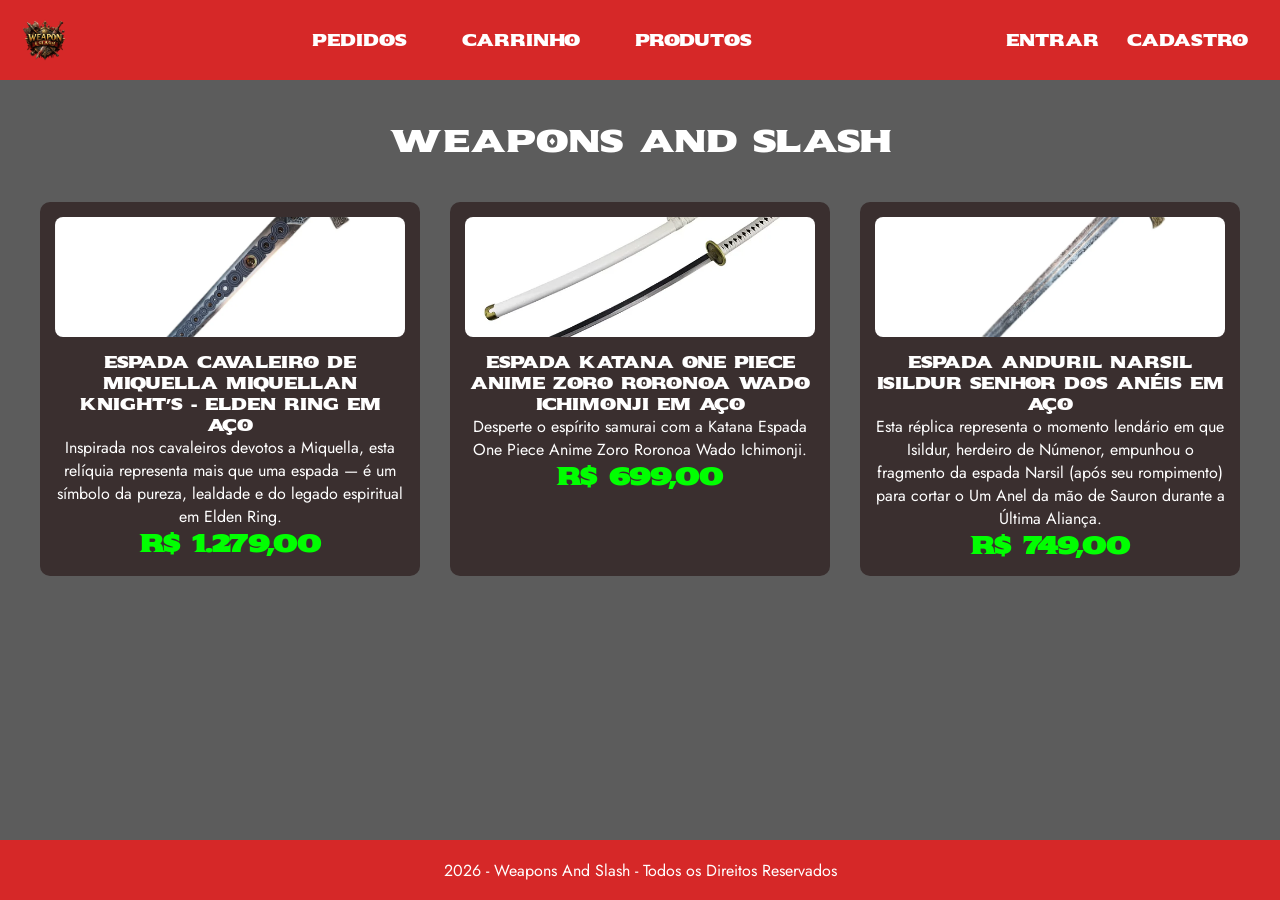
<file: index.html>
<!DOCTYPE html>
<html lang="pt-br">

<head>
    <meta charset="UTF-8">
    <meta name="viewport" content="width=device-width, initial-scale=1.0">
    <title>Weapon And Slash</title>
    <link rel="stylesheet" href="style.css">
    <link rel="icon" type="image/png" href="imagem/Logo Medieval _Weapon & Slash_.png">
    <link rel="preconnect" href="https://fonts.googleapis.com">
    <link rel="preconnect" href="https://fonts.gstatic.com" crossorigin>
    <link
        href="https://fonts.googleapis.com/css2?family=Jost:ital,wght@0,100..900;1,100..900&family=Sekuya&display=swap"
        rel="stylesheet">
</head>

<body>
    <div class="container">
        <div class="container">

            <header>
                <div class="logo"><a href="index.html"></a></div>

                <nav class="sekuya-regular">
                    <a href="pedido.html">PEDIDOS</a>
                    <a href="carrinho.html">CARRINHO</a>
                    <a href="produtos_cadastro.html">PRODUTOS</a>
                </nav>

                <div class="login">
                    <a>ENTRAR</a>
                    <a href="cadastro.html">CADASTRO</a>
                </div>
            </header>

            <main class="sekuya-regular">

                <h1 class="sekuya-regular">WEAPONS AND SLASH</h1>

                <div class="produtos">


                    <a href="produto.html" class="card">
                        <div class="img"> <img src="imagem/miquellan.PNG" alt=""></div>
                        <p>
                            Espada Cavaleiro de Miquella Miquellan Knight’s - Elden Ring em Aço</p>
                        <p class="jost-regular">Inspirada nos cavaleiros devotos a Miquella, esta relíquia representa
                            mais que uma espada — é um símbolo da pureza, lealdade e do legado espiritual em Elden Ring.
                        </p>
                        <h2 class="money">R$ 1.279,00</h2>
                    </a>



                    <a href="produto2.html" class="card">
                        <div class="img"><img src="imagem/katana.png" alt=""></div>
                        <p>Espada Katana One Piece Anime Zoro Roronoa Wado Ichimonji Em Aço</p>
                        <p class="jost-regular">Desperte o espírito samurai com a Katana Espada One Piece Anime Zoro
                            Roronoa Wado Ichimonji.</p>
                        <h2 class="money">R$ 699,00</h2>
                    </a>

                    <a href="produto3.html" class="card">
                        <div class="img"><img src="imagem/espada.png" alt=""></div>
                        <p>Espada Anduril Narsil Isildur Senhor dos Anéis Em Aço</p>
                        <p class="jost-regular">Esta réplica representa o momento lendário em que Isildur, herdeiro de
                            Númenor, empunhou o fragmento da espada Narsil (após seu rompimento) para cortar o Um
                            Anel da mão de Sauron durante a Última Aliança. </p>
                        <h2 class="money">R$ 749,00</h2>
                    </a>

                </div>

            </main>

            <footer class="jost-regular">
                2026 - Weapons And Slash - Todos os Direitos Reservados
            </footer>

        </div>
    </div>
    <script>

        async function carregarProdutos() {

            // 1. Buscar o arquivo JSON
            const resposta = await fetch('produtos_pdo.php');

            // 2. Converter para objeto JavaScript
            const produtos = await resposta.json();

            // 3. Selecionar onde vai mostrar
            const container = document.getElementById('listaProdutos');

            // 4. Percorrer os produtos
            for (let i = 0; i < produtos.length; i++) {
                const prod = produtos[i];
                // 5. Criar HTML do produto
                const card = `
            <a href="produto.html" class="card">
                <div class="img"><img src="${prod.imagem}" alt=""></div>
                <p>${prod.nome}</p>
                <h2 class="money">R$ ${prod.preco.toFixed(2)}</h2>
            </a>
        `;
                // 6. Inserir na tela
                container.innerHTML += card;
            }
        }

        // 7. Executar função
        carregarProdutos();

    </script>

</body>

</html>
</file>
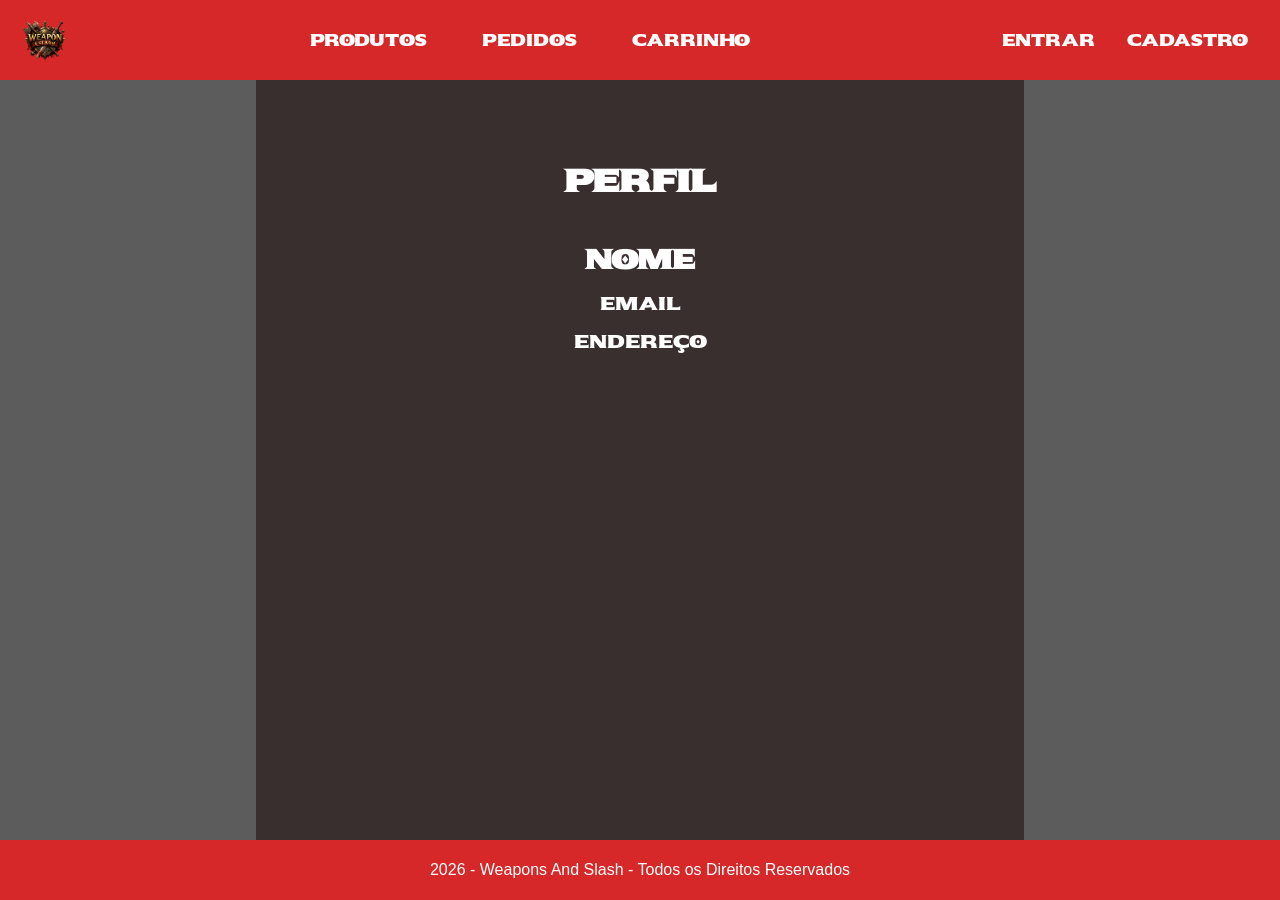
<file: perfil_cliente.html>
<!DOCTYPE html>
<html lang="pt-br">

<head>
    <meta charset="UTF-8">
    <meta name="viewport" content="width=device-width, initial-scale=1.0">
    <title>Perfil</title>
    <link rel="stylesheet" href="style.css">
    <link rel="icon" type="image/png" href="imagem/Logo Medieval _Weapon & Slash_.png">
    <link rel="preconnect" href="https://fonts.googleapis.com">
    <link rel="preconnect" href="https://fonts.gstatic.com" crossorigin>
    <link href="https://fonts.googleapis.com/css2?family=Sekuya&display=swap" rel="stylesheet">
</head>

<body class="cadastro">

    <div class="container">

        <header class="sekuya-regular">
            <div class="logo"><a href="index.html"></a></div>

            <nav>
                <a href="index.html">PRODUTOS</a>
                <a href="pedido.html">PEDIDOS</a>
                <a href="carrinho.html">CARRINHO</a>
            </nav>

            <div class="login">
                <a>ENTRAR</a>
                <a>CADASTRO</a>
            </div>
        </header>

        <main class="sekuya-regular perfil_cliente">
            <div class="perfil">

                <h1>Perfil</h1>

                <div class="dados_cliente">
                    <h2>NOME</h2>
                    <p>EMAIL</p>
                    <p>ENDEREÇO</p>
                </div>

            </div>


        </main>
        <aside class="asideE">

        </aside>
        <aside class="asideD"></aside>
        <footer class="jost-regular">
            2026 - Weapons And Slash - Todos os Direitos Reservados
        </footer>

    </div>

</body>

</html>
</file>
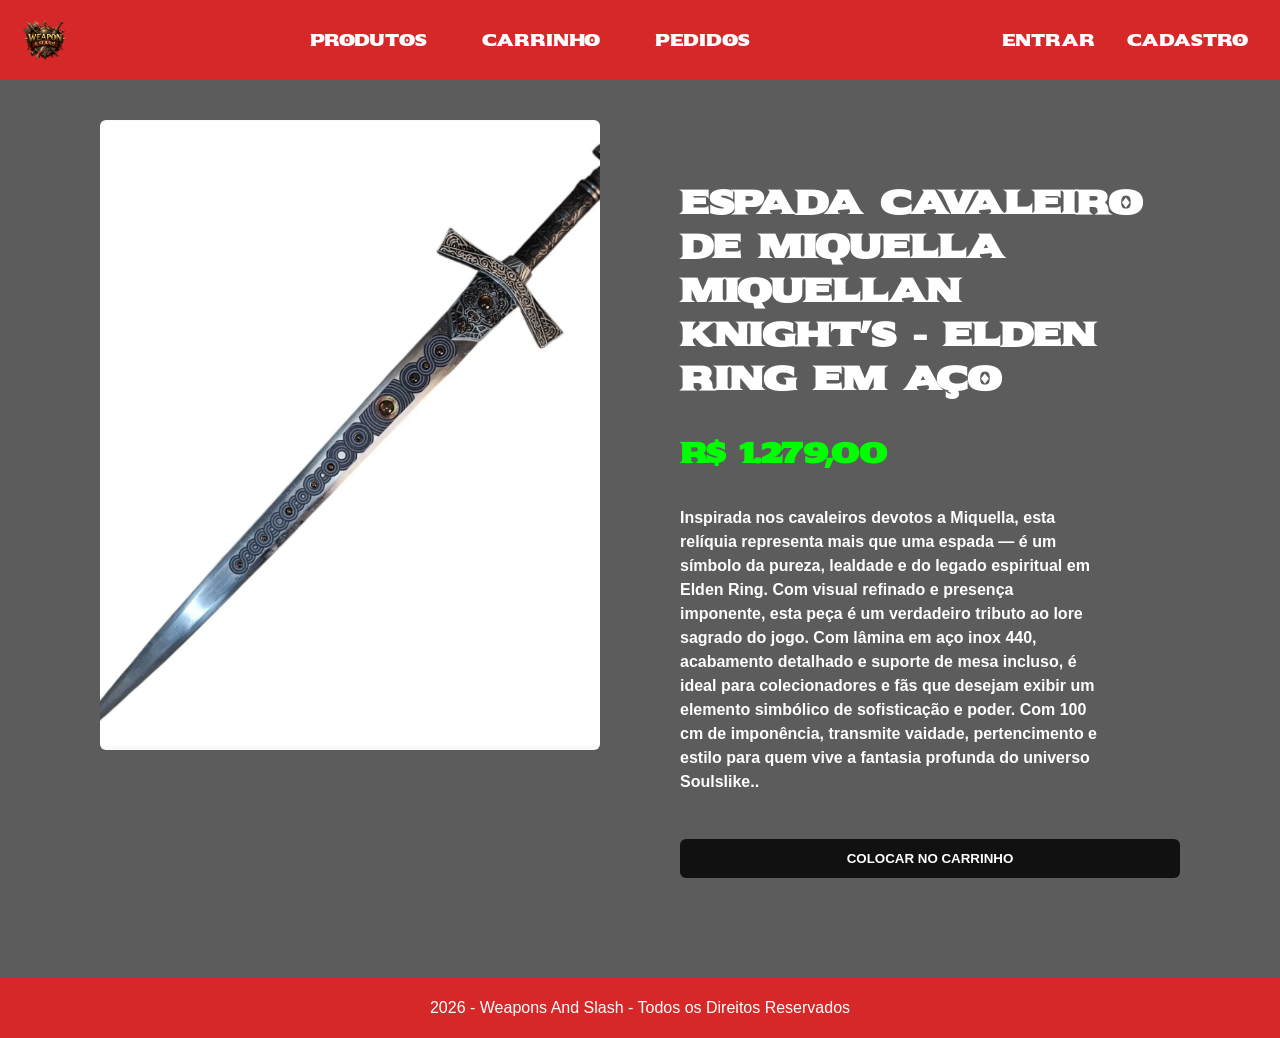
<file: produto.html>
<!DOCTYPE html>
<html lang="pt-br">

<head>
    <meta charset="UTF-8">
    <meta name="viewport" content="width=device-width, initial-scale=1.0">
    <title>Espada Cavaleiro de Miquella Miquellan Knight’s - Elden Ring em Aço</title>
    <link rel="stylesheet" href="style.css">
    <link rel="preconnect" href="https://fonts.googleapis.com">
    <link rel="icon" type="image/png" href="imagem/Logo Medieval _Weapon & Slash_.png">
    <link rel="preconnect" href="https://fonts.gstatic.com" crossorigin>
    <link href="https://fonts.googleapis.com/css2?family=Sekuya&display=swap" rel="stylesheet">
</head>

<body class="pagina-produto">
    <div class="container">

        <header class="sekuya-regular">
            <div class="logo"><a href="index.html"></a></div>

            <nav>
                <a href="index.html">PRODUTOS</a>
                <a href="carrinho.html">CARRINHO</a>
                <a href="pedido.html">PEDIDOS</a>
            </nav>

            <div class="login">
                <a>ENTRAR</a>
                <a href="cadastro.html">CADASTRO</a>
            </div>
        </header>

        <main class="sekuya-regular">
            <div class="produto">

                <div class="imagem"><img src="imagem/miquellan.PNG" alt=""></div>

                <div class="info">

                    <h2>Espada Cavaleiro de Miquella Miquellan Knight’s - Elden Ring em Aço</h2>

                    <h3 class="money">R$ 1.279,00</h3>

                    <p class="jost-regular-p">Inspirada nos cavaleiros devotos a Miquella, esta relíquia representa mais que uma espada — é um
                        símbolo da pureza, lealdade e do legado espiritual em Elden Ring. Com visual refinado e presença
                        imponente, esta peça é um verdadeiro tributo ao lore sagrado do jogo. Com lâmina em aço inox
                        440, acabamento detalhado e suporte de mesa incluso, é ideal para colecionadores e fãs que
                        desejam exibir um elemento simbólico de sofisticação e poder. Com 100 cm de imponência,
                        transmite vaidade, pertencimento e estilo para quem vive a fantasia profunda do universo
                        Soulslike..</p>

                    <button class="botao"> COLOCAR NO CARRINHO </button>

                </div>

            </div>
        </main>

        <footer class="jost-regular">
                2026 - Weapons And Slash - Todos os Direitos Reservados
            </footer>

    </div>
</body>

</html>
</file>
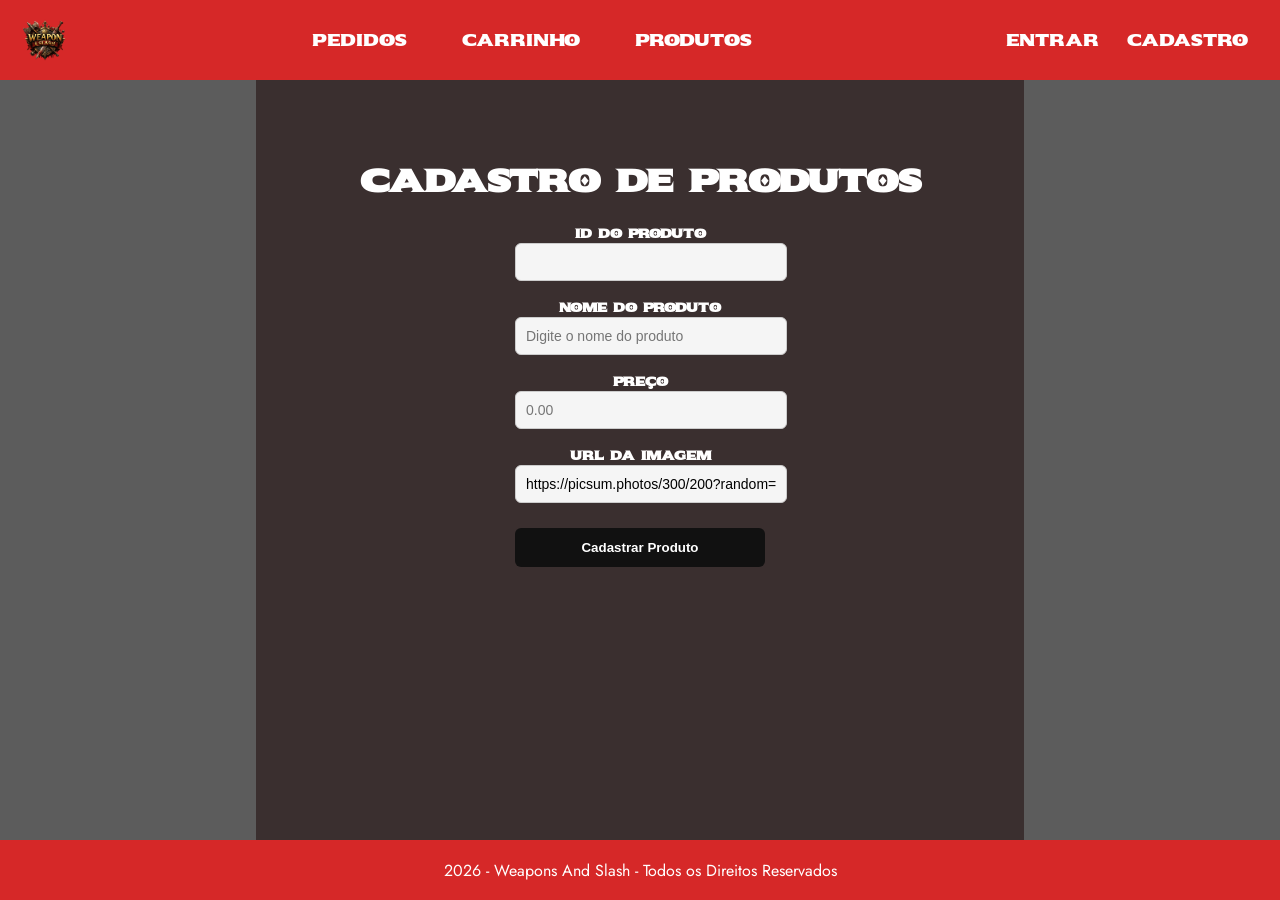
<file: produtos_cadastro.html>
<!DOCTYPE html>
<html lang="pt-br">

<head>
    <meta charset="UTF-8">
    <meta name="viewport" content="width=device-width, initial-scale=1.0">
    <title>Cadastro de Produtos - Weapon And Slash</title>
    <link rel="stylesheet" href="style.css">
    <link rel="icon" type="image/png" href="imagem/Logo Medieval _Weapon & Slash_.png">
    <link rel="preconnect" href="https://fonts.googleapis.com">
    <link rel="preconnect" href="https://fonts.gstatic.com" crossorigin>
    <link
        href="https://fonts.googleapis.com/css2?family=Jost:ital,wght@0,100..900;1,100..900&family=Sekuya&display=swap"
        rel="stylesheet">
</head>

<body class="cadastro">
    <div class="container">

        <header>
            <div class="logo"><a href="index.html"></a></div>

            <nav class="sekuya-regular">
                <a href="pedido.html">PEDIDOS</a>
                <a href="carrinho.html">CARRINHO</a>
                <a href="produtos_cadastro.html">PRODUTOS</a>
            </nav>

            <div class="login">
                <a>ENTRAR</a>
                <a href="cadastro.html">CADASTRO</a>
            </div>
        </header>

        <aside class="asideE"></aside>

        <main class="sekuya-regular">

            <div class="formulario">

                <h1>Cadastro de Produtos</h1>

                <form id="formProduto">

                    <!-- ID -->
                    <div class="grupo">
                        <label for="id">ID do Produto</label>
                        <input type="number"
                               id="id"
                               name="id"
                               required
                               min="1">
                    </div>

                    <!-- NOME -->
                    <div class="grupo">
                        <label for="nome">Nome do Produto</label>
                        <input type="text"
                               id="nome"
                               name="nome"
                               required
                               minlength="3"
                               maxlength="100"
                               placeholder="Digite o nome do produto">
                    </div>

                    <!-- PREÇO -->
                    <div class="grupo">
                        <label for="preco">Preço</label>
                        <input type="number"
                               id="preco"
                               name="preco"
                               required
                               min="0"
                               step="0.01"
                               placeholder="0.00">
                    </div>

                    <!-- IMAGEM -->
                    <div class="grupo">
                        <label for="imagem">URL da Imagem</label>
                        <input type="url"
                               id="imagem"
                               name="imagem"
                               value="https://picsum.photos/300/200?random=1"
                               required
                               placeholder="https://picsum.photos/300/200?random=1">
                    </div>

                    <!-- BOTÃO -->
                    <button type="submit">Cadastrar Produto</button>

                </form>

            </div>

        </main>

        <aside class="asideD"></aside>

        <footer class="jost-regular">
            2026 - Weapons And Slash - Todos os Direitos Reservados
        </footer>

    </div>

    <script>
        alert('produtos_cadastro.html');

        document.getElementById("formProduto").addEventListener("submit", cadastrarProduto);

        async function cadastrarProduto(evento) {

            evento.preventDefault();

            const form = document.getElementById("formProduto");
            const dadosForm = new FormData(form);
            const produto = Object.fromEntries(dadosForm.entries());
            console.log(produto);

            try {
                const resposta = await fetch("produtos_cadastrar.php", {
                    method: "POST",
                    headers: {
                        "Content-Type": "application/json"
                    },
                    body: JSON.stringify(produto)
                });

                debugger;

                const dados = await resposta.json();
                alert(dados.mensagem);

            } catch (erro) {
                console.error(erro);
                alert("Erro ao cadastrar produto");
            }
        }
    </script>

</body>

</html>
</file>
<file: style.css>
/* Remove margens e espaçamentos padrão de todos os elementos */
* {
    padding: 0%;
    margin: 0%;
}

/* Classe para aplicar a fonte Sekuya */
.sekuya-regular {
    font-family: "Sekuya", system-ui; /* Define a fonte principal */
    font-weight: 400; /* Peso normal da fonte */
    font-style: normal; /* Estilo normal (não itálico) */
}

/* Classe para aplicar a fonte Jost */
.jost-regular {
    font-family: "Jost", sans-serif; /* Define a fonte Jost */
    font-optical-sizing: auto; /* Ajusta automaticamente a renderização da fonte */
    font-weight: 400; /* Peso normal */
    font-style: normal; /* Estilo normal */
}

/* Versão da fonte Jost usada para parágrafos maiores */
.jost-regular-p {
    font-family: "Jost", sans-serif; /* Define a fonte */
    font-optical-sizing: auto; /* Ajuste automático da fonte */
    font-weight: 600; /* Fonte mais grossa */
    font-style: normal; /* Estilo normal */
    font-size: 30px; /* Tamanho da fonte */
}

/* Container principal da página */
.container {

    display: grid; /* Ativa layout em grid */

    grid-template-rows: 80px 1fr 60px; /* Define altura das linhas: header, main e footer */

    grid-template-areas:
        "header" /* Área do cabeçalho */
        "main"   /* Área principal */
        "footer"; /* Área do rodapé */

    height: 100vh; /* Altura igual à tela inteira */

}

/* Estilo do cabeçalho */
header {

    grid-area: header; /* Define que esse elemento ocupa a área header do grid */

    background: #d62828; /* Cor de fundo vermelha */

    display: flex; /* Layout flexbox */

    align-items: center; /* Alinha itens verticalmente no centro */

    justify-content: space-between; /* Espaça os elementos horizontalmente */

    padding: 0 20px; /* Espaçamento interno esquerda e direita */

    color: white; /* Cor do texto */

}

/* Logo do site */
.logo {

    width: 50px; /* Largura da logo */
    height: 50px; /* Altura da logo */
    border-radius: 50%; /* Torna a logo circular */
    background-image: url("imagem/Logo\ Medieval\ _Weapon\ &\ Slash_.png"); /* Define imagem da logo */

    background-size: contain; /* Faz a imagem caber inteira dentro da div */

    background-repeat: no-repeat; /* Impede repetição da imagem */

    background-position: center; /* Centraliza a imagem */

}

/* Link dentro da logo */
.logo a {

    display: block; /* Faz o link ocupar toda a div */

    width: 100%; /* Largura total */

    height: 100%; /* Altura total */

}

/* Menu de navegação */
nav {

    display: flex; /* Layout flex */

    gap: 25px; /* Espaço entre os links */

}

/* Estilo dos links do menu */
nav a {
    text-decoration: none; /* Remove sublinhado */

    color: white; /* Cor do texto */

    padding: 8px 15px; /* Espaçamento interno */

    border-radius: 6px; /* Bordas arredondadas */

    transition: 0.3s; /* Animação suave */

}

/* Efeito hover nos links */
nav a:hover {
    background: white; /* Fundo branco */

    color: #d62828; /* Texto vermelho */
}

/* Links da área de login */
.login a {
    text-decoration: none; /* Remove sublinhado */
    color: white; /* Texto branco */
    padding: 6px 12px; /* Espaçamento interno */
    border-radius: 5px; /* Bordas arredondadas */
    font-family: "Sekuya", system-ui; /* Fonte Sekuya */
    font-weight: 400; /* Peso normal */
    font-style: normal; /* Estilo normal */
}

/* Hover nos links de login */
.login a:hover {
    background: white; /* Fundo branco */

    color: #d62828; /* Texto vermelho */

    transition: 0.3s; /* Animação suave */

}

/* Área principal do site */
main {

    grid-area: main; /* Define área do grid */

    background: #5c5c5c; /* Cor de fundo cinza */

    padding: 40px; /* Espaçamento interno */

    text-align: center; /* Centraliza texto */

    color: white; /* Texto branco */

}

/* Título dentro do main */
main h1 {
    text-align: center; /* Centraliza o título */
}

/* Grid de produtos */
.produtos {

    display: grid; /* Layout grid */

    grid-template-columns: repeat(3, 1fr); /* 3 colunas iguais */

    gap: 30px; /* Espaço entre cards */

    margin-top: 40px; /* Espaço acima */

}

/* Card de produto */
.card {

    display: block; /* Permite transformar o card em link */

    text-decoration: none; /* Remove sublinhado */

    color: inherit; /* Herda cor do texto */

    border-radius: 10px; /* Bordas arredondadas */

    overflow: hidden; /* Esconde conteúdo que ultrapassar */

    background: #3a2f2f; /* Fundo escuro */

    padding: 15px; /* Espaçamento interno */

    transition: transform 0.2s ease, box-shadow 0.2s ease; /* Animação */

}

/* Efeito ao passar mouse no card */
.card:hover {

    transform: scale(1.03); /* Aumenta levemente o tamanho */

    transition: 0.2s; /* Animação */

    cursor: pointer; /* Mostra cursor clicável */

}

/* Container da imagem do card */
.img {

    height: 120px; /* Altura da imagem */

    margin-bottom: 15px; /* Espaço abaixo */

    overflow: hidden; /* Esconde excesso da imagem */

    border-radius: 8px; /* Bordas arredondadas */

}

/* Imagem dentro da div */
.img img {

    width: 100%; /* Ocupa toda largura */

    height: 100%; /* Ocupa toda altura */

    object-fit: cover; /* Corta imagem para caber sem distorcer */

}

/* Cor verde para preços */
.money {
    color: rgb(1, 255, 1);
}

/* Rodapé do site */
footer {

    grid-area: footer; /* Área do grid */

    background: #d62828; /* Fundo vermelho */

    color: white; /* Texto branco */

    display: flex; /* Layout flex */

    justify-content: center; /* Centraliza horizontalmente */

    align-items: center; /* Centraliza verticalmente */

}

/* Responsividade para telas pequenas */
@media (max-width: 600px) {

    .container {

        grid-template-columns: 1fr; /* Uma coluna */

        grid-template-areas:

            "header"
            "main"
            "footer";
    }

    header {
        flex-direction: column; /* Elementos em coluna */
        gap: 10px; /* Espaço entre eles */
    }

    main {
        padding: 20px; /* Menos espaçamento */
    }

}

/* Layout especial da página carrinho */
.carrinho .container {

    display: grid;
    grid-template-columns: 3fr 1fr; /* main maior que aside */
    grid-template-rows: 80px 1fr 60px;

    grid-template-areas:
        "header header"
        "main aside"
        "footer footer";

    height: 100vh;

}

/* Área principal do carrinho */
.carrinho main {
    background: #3a2f2f;
    text-align: left;
    overflow-y: auto; /* Permite rolagem vertical */
    min-height: 0;
}

/* Barra lateral */
aside {
    grid-area: aside;
    background: #5c5c5c;
    overflow: hidden;
}

/* Container do carrossel */
.carousel {

    width: 100%;
    height: 100%;

    overflow: hidden;

}

/* Área que contém os slides */
.slides {

    display: flex;

    width: 200%; /* 2 imagens lado a lado */

    height: 100%;

    animation: slide 8s infinite; /* animação contínua */

}

/* Imagens do slide */
.slides img {

    width: 100%;
    height: 100%;

    object-fit: cover;

}

/* Animação do carrossel */
@keyframes slide {

    0% { transform: translateX(0); }

    45% { transform: translateX(0); }

    50% { transform: translateX(-100%); }

    95% { transform: translateX(-100%); }

    100% { transform: translateX(0); }

}

/* Caixa de compra fixa */
.comprar {

    position: sticky; /* Fixa quando chega no fundo */

    bottom: 20px;

    margin-left: auto;

    display: flex;

    gap: 15px;

    align-items: center;

    background: #2b2222;

    padding: 10px 15px;

    border-radius: 6px;

}

/* Botão comprar */
.comprar a {

    background: black;
    color: white;

    padding: 8px 14px;

    text-decoration: none;

    border-radius: 4px;

}

/* Layout da página cadastro */
.cadastro .container {
    display: grid;
    grid-template-columns: 1fr 3fr 1fr;
    grid-template-rows: 80px 1fr 60px;

    grid-template-areas:
        "header header header"
        "asideE main asideD"
        "footer footer footer";

    height: 100vh;
}

/* Aside esquerdo */
.asideE {
    grid-area: asideE;
    background: #5c5c5c;
}

/* Aside direito */
.asideD {
    grid-area: asideD;
    background: #5c5c5c;
}

/* Main da página cadastro */
.cadastro main {
    background: #3a2f2f;
    display: flex;
    justify-content: center;
    align-items: flex-start;
    padding-top: 80px;
}

/* Container do formulário */
.formulario {

    display: flex;

    flex-direction: column;

    align-items: center;

    gap: 20px;

}

/* Formulário */
form {

    display: flex;

    flex-direction: column;

    gap: 15px;

    width: 250px;

}

/* Inputs */
input {

    width: 100%;

    padding: 10px;

    border: 1px solid #ccc;

    border-radius: 6px;

    background: #f5f5f5;

    font-size: 14px;

    transition: 0.2s;

}

/* Quando input está selecionado */
input:focus {

    outline: none;

    border-color: #d62828;

    background: white;

}

/* Labels */
label {

    font-size: 12px;

    font-weight: bold;

}

/* Botões */
button {

    margin-top: 10px;

    padding: 12px;

    border: none;

    border-radius: 6px;

    background: #111;

    color: white;

    font-weight: bold;

    cursor: pointer;

    transition: 0.2s;

}

/* Hover do botão */
button:hover {

    background: white;

    color: #d62828;

}

/* Layout da página de produto */
.pagina-produto main {

    display: flex;

    justify-content: center;

    align-items: center;

}

/* Grid da página do produto */
.pagina-produto .produto {

    display: grid;

    grid-template-columns: 1fr 1fr;

    width: 100%;

    height: 100%;

    padding: 60px;

    gap: 80px;

}

/* Imagem do produto */
.pagina-produto .imagem {

    width: 100%;

    height: 70vh;

    background: #d9d9d9;

    border-radius: 6px;

    background-size: cover;

    background-position: center;

    overflow: hidden;

}

/* Imagem dentro da div */
.pagina-produto .imagem img {
    width: 100%;
    height: 100%;
    object-fit: cover;
}

/* Informações do produto */
.pagina-produto .info {

    display: flex;

    flex-direction: column;

    justify-content: center;

    gap: 35px;

    text-align: left;

}

/* Nome do produto */
.pagina-produto .info h2 {
    font-size: 34px;
}

/* Preço */
.pagina-produto .info h3 {
    font-size: 28px;
}

/* Descrição */
.pagina-produto .info p {

    max-width: 420px;

    font-size: 16px;

    line-height: 1.5;

}

/* Linha de cliente */
.cliente {
    display: flex;

    gap: 10px;

    align-items: center;

    font-family: "Jost", sans-serif;

    font-weight: 500;

    font-size: 20px;
}

/* Dados do cliente */
.dados_cliente{

display:flex;

flex-direction:column;

gap:15px;

margin-top:20px;

font-size:18px;

padding-top: 20px;
}

/* Título perfil */
.perfil {
    margin-bottom:30px;
}

/* Container central do perfil */
.perfil_cliente{

display:flex;

justify-content:center;

align-items:center;

}
</file>
